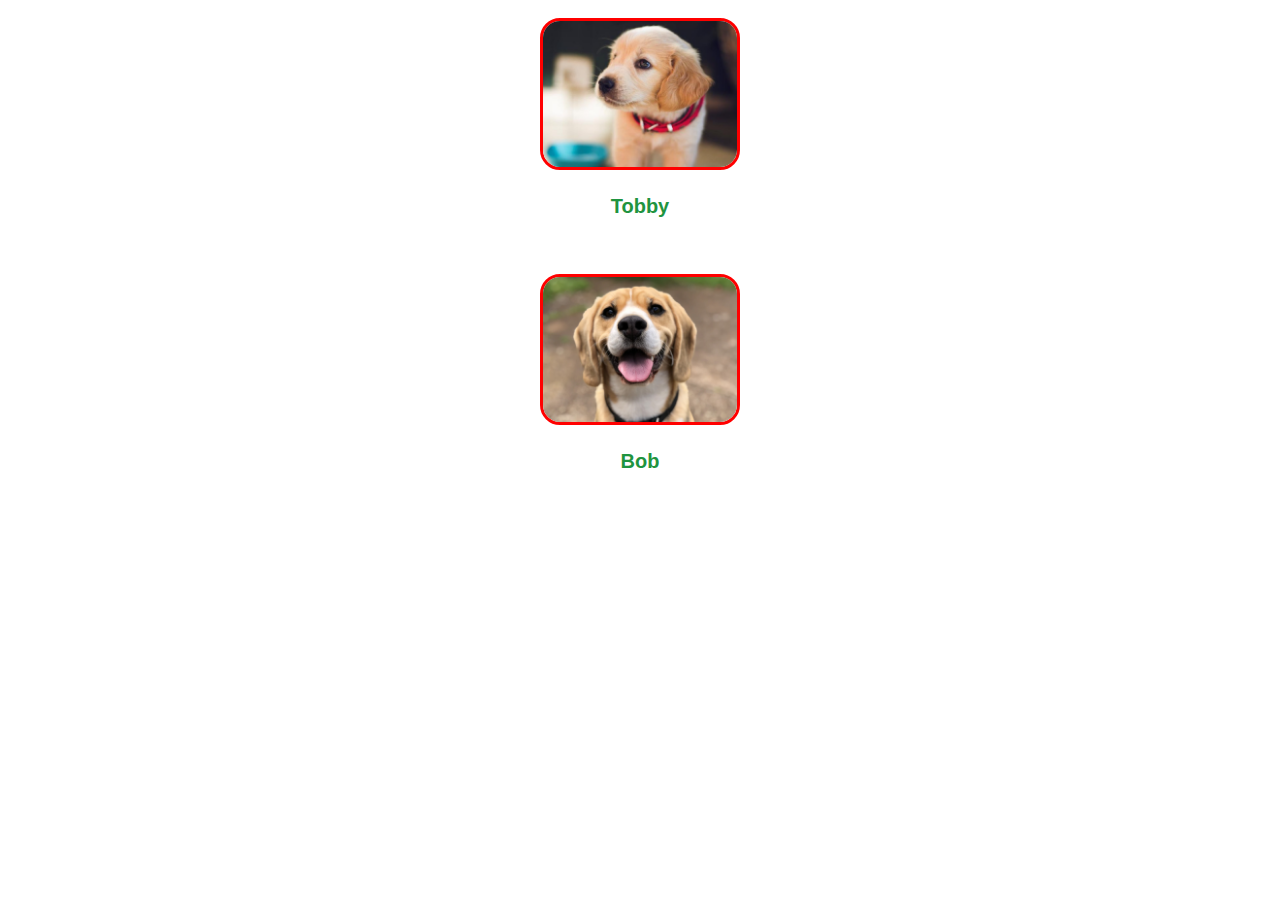
<file: index.html>
<!DOCTYPE html>
<html lang="pt-br">

<head>
    <meta charset="UTF-8">
    <meta http-equiv="X-UA-Compatible" content="IE=edge">
    <meta name="viewport" content="width=device-width, initial-scale=1.0">
    <title>App Adoção</title>
    <link rel="stylesheet" href="estilos.css">
</head>

<body>
    <main>
        <a href="tobby.html">
            <img src="img/cao01.png" alt="foto do tobby">
        </a>
        <h2><a href="tobby.html">Tobby</a></h2>
        <img src="img/cao02.png" alt="foto do bob">
        <h2>Bob</h2>
    </main>
</body>

</html>
</file>
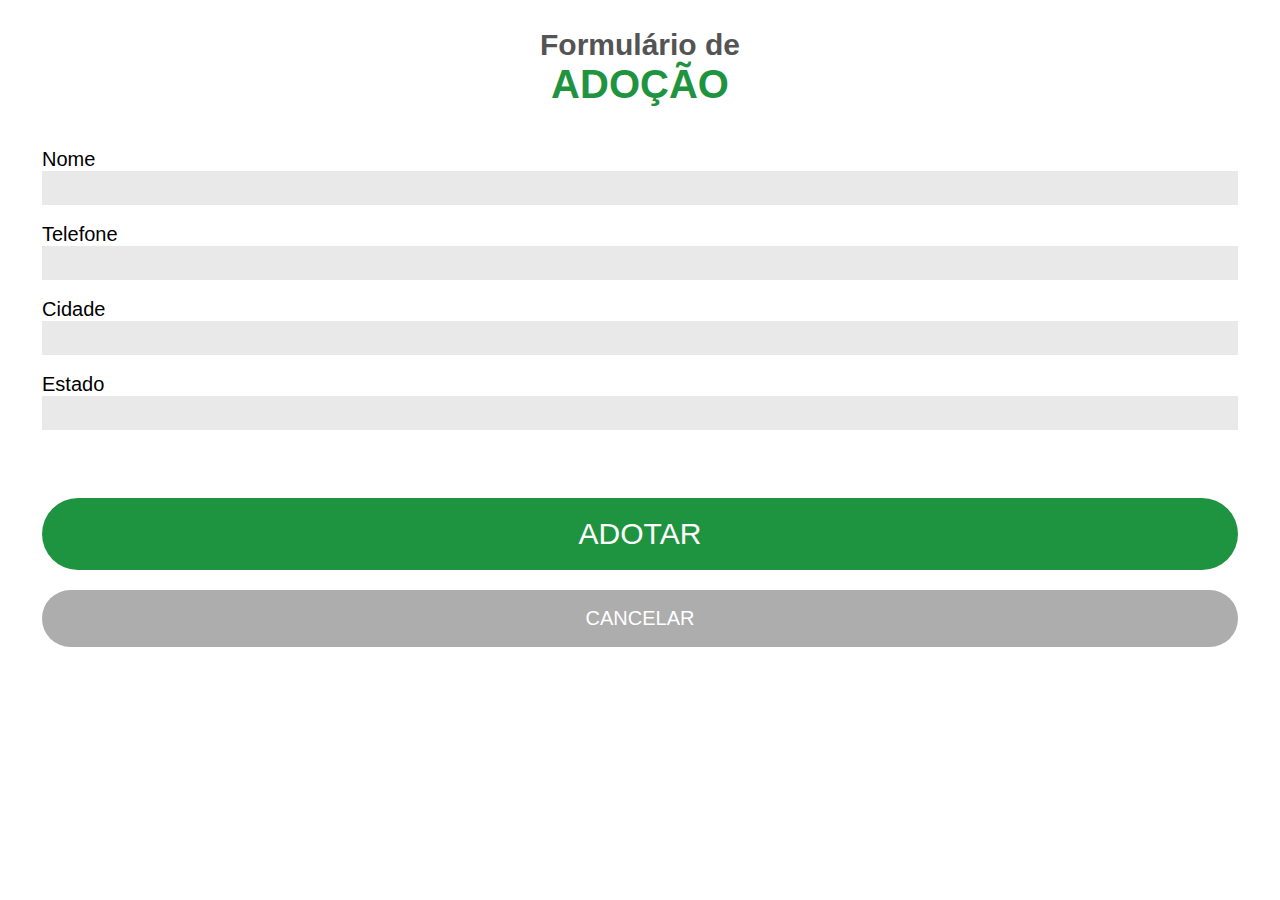
<file: adotar.html>
<!DOCTYPE html>
<html lang="pt-br">
<head>
    <meta charset="UTF-8">
    <meta http-equiv="X-UA-Compatible" content="IE=edge">
    <meta name="viewport" content="width=device-width, initial-scale=1.0">
    <title>Adotar</title>
    <link rel="stylesheet" href="estilos-formulario.css">
</head>
<body>
    <main>
        <h2>Formulário de</h2>
        <h1>ADOÇÃO</h1>
        <form>
            <p>
            <label>Nome</label>
            <input>
</p>
<p>
    <label>Telefone</label>
    <input>
</p>
<p>
    <label>Cidade</label>
    <input>
</p>
<p>
    <label>Estado</label>
    <input>
</p>
<p>
    <button>ADOTAR</button>
    <a href="tobby.html">CANCELAR</a>
</p>
        </form>
    </main>
</body>
</html>
</file>
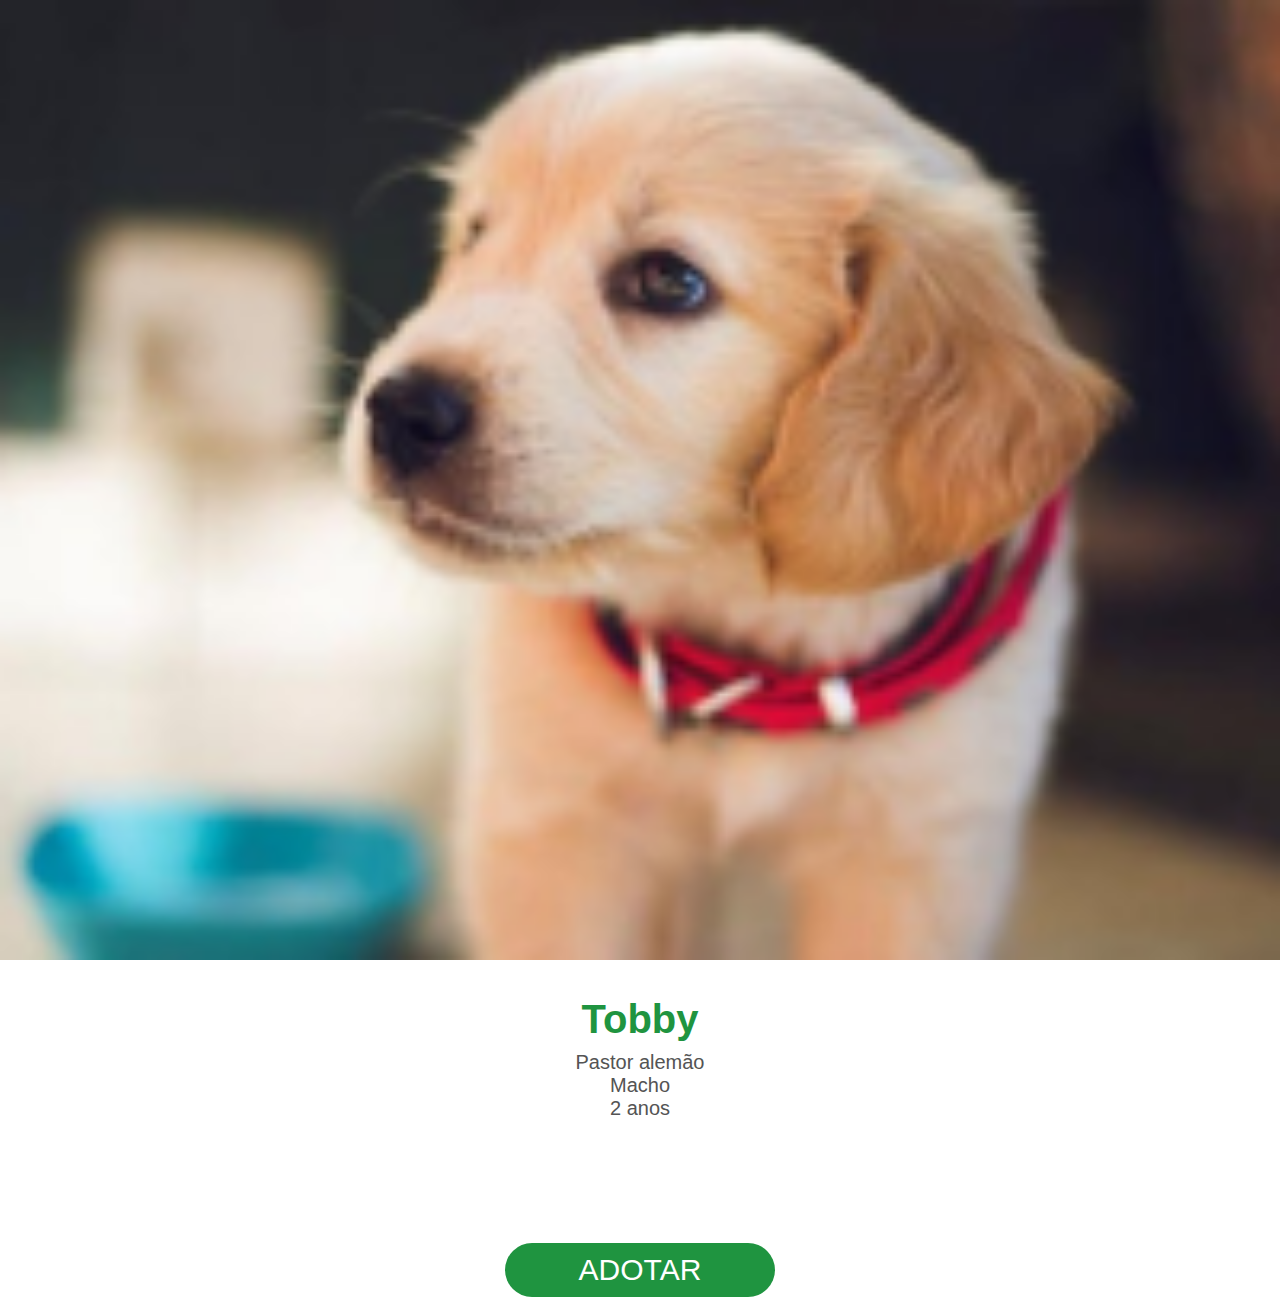
<file: tobby.html>
<!DOCTYPE html>
<html lang="pt-br">
<head>
    <meta charset="UTF-8">
    <meta http-equiv="X-UA-Compatible" content="IE=edge">
    <meta name="viewport" content="width=device-width, initial-scale=1.0">
    <title>Tobby</title>
    <link rel="stylesheet" href="estilos-tobby.css">
</head>
<body>
    <main>
        <img src="img/cao01.png">
        <h1>Tobby</h1>
        <p>
Pastor alemão<br>
Macho<br>
2 anos
        </p>
        <a href="adotar.html">Adotar</a>
    </main>
</body>
</html>
</file>
<file: estilos.css>
*{
    margin: 0;
    padding: 0;
    box-sizing: border-box;
}

main{
    text-align: center;
    padding-top: 18px;
}

img{
    width: 200px;
    border: 3px #ff0000 solid;
    border-radius: 20px;
    margin-bottom: 21px;
}

h2{
    font-family: sans-serif;
    font-size: 20px;
    color: #1F9440;
    margin-bottom: 56px;
}
h2 a{
    color: #1F9440;
    text-decoration: none;
}
</file>
<file: estilos-formulario.css>
*{
    margin: 0;
    padding: 0;
    box-sizing: border-box;
}

main{
    text-align: center;
    font-family: sans-serif;
    padding-left: 42px;
    padding-right: 42px;
}

h2{
    margin-top: 28px;
    font-size: 30px;
    color: #545454;
}

h1{
    font-size: 40px;
    color: #1F9440;
    margin-bottom: 41px;
}

p{
    text-align: left;
}

label{
    display: block;
    font-size: 20px;
}

input{
    width: 100%;
    height: 34px;
    margin-bottom: 18px;
    background-color: #E9E9E9;
    border: none;
}

button{
    width: 100%;
    height: 72px;
    font-size: 30px;
    color: white;
    background-color: #1F9440;
    border: none;
    border-radius: 50px;
    margin-bottom: 20px;
    margin-top: 50px;
}

a{
    display: block;
    margin-left: auto;
    margin-right: auto;
    width: 100%;
    color: white;
    text-decoration: none;
    background-color: #ADADAD;
    padding-top: 17px;
    padding-bottom: 17px;
    text-align: center;
    font-size: 20px;
    border-radius: 50px;
}
</file>
<file: estilos-tobby.css>
*{
    margin: 0;
    padding: 0;
    box-sizing: border-box;
}

main{
    text-align: center;
}

img{
    width: 100%;
    margin-bottom: 33px;
}

h1{
    font-size: 40px;
    font-family: sans-serif;
    color: #1F9440;
    margin-bottom: 9px;
}

p{
    font-size: 20px;
    font-family: sans-serif;
    color: #545454;
    margin-bottom: 123px;
}

a{
    width: 270px;
    background-color: #1F9440;
    display: block;
    margin-left: auto;
    margin-right: auto;
    padding-top: 10px;
    padding-bottom: 10px;
    font-size: 30px;
    color: #fff;
    text-decoration: none;
    font-family: sans-serif;
    text-transform: uppercase;
    border-radius: 50px;
}
</file>
